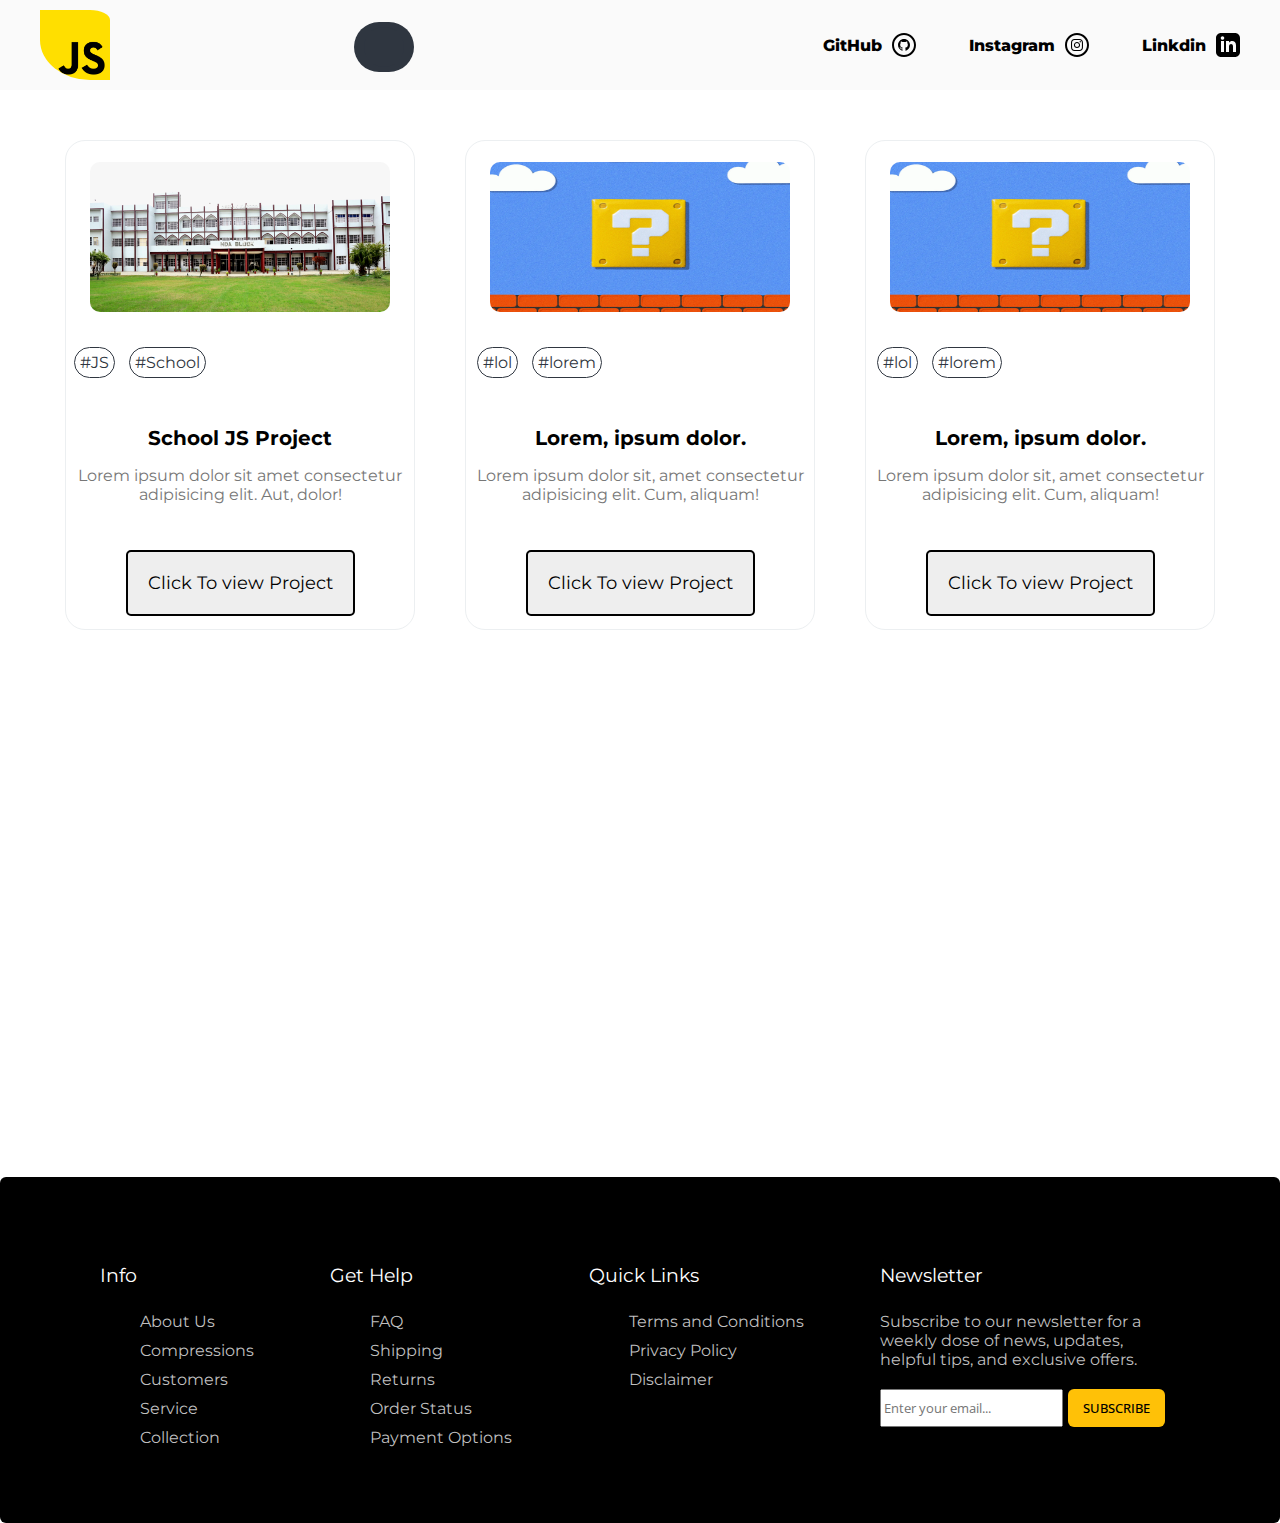
<file: index.html>
<!DOCTYPE html>
<html lang="en">
  <head>
    <meta charset="UTF-8" />
    <meta name="viewport" content="width=device-width, initial-scale=1.0" />
    <link rel="stylesheet" href="./css/style.css" />
    <link rel="icon" type="image/x-icon" href="/images/js.png" />
    <link
      rel="stylesheet"
      href="https://cdnjs.cloudflare.com/ajax/libs/font-awesome/5.14.0/css/all.min.css"
      integrity="sha512-1PKOgIY59xJ8Co8+NE6FZ+LOAZKjy+KY8iq0G4B3CyeY6wYHN3yt9PW0XpSriVlkMXe40PTKnXrLnZ9+fkDaog=="
      crossorigin="anonymous"
    />
    <title>JS Projects Index</title>
  </head>
  <body>
    <header>
      <div class="container">
        <img src="./images/js.png" alt="js header logo" />
        <div class="search-box">
          <input
            class="search-text"
            type="text"
            placeholder="Search Anything"
          />
          <a href="#" class="search-btn">
            <i class="fas fa-search"></i>
          </a>
        </div>
        <nav>
          <ul>
            <li>
              <a href="https://github.com/AmirHosseinKeshavarzDEV">GitHub</a>
              <svg
                xmlns="http://www.w3.org/2000/svg"
                width="24"
                height="24"
                viewBox="0 0 24 24"
              >
                <path
                  d="M12 2c5.514 0 10 4.486 10 10s-4.486 10-10 10-10-4.486-10-10 4.486-10 10-10zm0-2c-6.627 0-12 5.373-12 12s5.373 12 12 12 12-5.373 12-12-5.373-12-12-12zm0 6c-3.313 0-6 2.686-6 6 0 2.651 1.719 4.9 4.104 5.693.3.056.396-.13.396-.289v-1.117c-1.669.363-2.017-.707-2.017-.707-.272-.693-.666-.878-.666-.878-.544-.373.041-.365.041-.365.603.042.92.619.92.619.535.917 1.403.652 1.746.499.054-.388.209-.652.381-.802-1.333-.152-2.733-.667-2.733-2.965 0-.655.234-1.19.618-1.61-.062-.153-.268-.764.058-1.59 0 0 .504-.161 1.65.615.479-.133.992-.199 1.502-.202.51.002 1.023.069 1.503.202 1.146-.776 1.648-.615 1.648-.615.327.826.121 1.437.06 1.588.385.42.617.955.617 1.61 0 2.305-1.404 2.812-2.74 2.96.216.186.412.551.412 1.111v1.646c0 .16.096.347.4.288 2.383-.793 4.1-3.041 4.1-5.691 0-3.314-2.687-6-6-6z"
                />
              </svg>
            </li>
            <li>
              <a href="https://www.instagram.com/amir._.hk18/">Instagram</a>
              <svg
                xmlns="http://www.w3.org/2000/svg"
                width="24"
                height="24"
                viewBox="0 0 24 24"
              >
                <path
                  d="M12 2c5.514 0 10 4.486 10 10s-4.486 10-10 10-10-4.486-10-10 4.486-10 10-10zm0-2c-6.627 0-12 5.373-12 12s5.373 12 12 12 12-5.373 12-12-5.373-12-12-12zm0 7.082c1.602 0 1.792.006 2.425.035 1.627.074 2.385.845 2.46 2.459.028.633.034.822.034 2.424s-.006 1.792-.034 2.424c-.075 1.613-.832 2.386-2.46 2.46-.633.028-.822.035-2.425.035-1.602 0-1.792-.006-2.424-.035-1.63-.075-2.385-.849-2.46-2.46-.028-.632-.035-.822-.035-2.424s.007-1.792.035-2.424c.074-1.615.832-2.386 2.46-2.46.632-.029.822-.034 2.424-.034zm0-1.082c-1.63 0-1.833.007-2.474.037-2.18.1-3.39 1.309-3.49 3.489-.029.641-.036.845-.036 2.474 0 1.63.007 1.834.036 2.474.1 2.179 1.31 3.39 3.49 3.49.641.029.844.036 2.474.036 1.63 0 1.834-.007 2.475-.036 2.176-.1 3.391-1.309 3.489-3.49.029-.64.036-.844.036-2.474 0-1.629-.007-1.833-.036-2.474-.098-2.177-1.309-3.39-3.489-3.489-.641-.03-.845-.037-2.475-.037zm0 2.919c-1.701 0-3.081 1.379-3.081 3.081s1.38 3.081 3.081 3.081 3.081-1.379 3.081-3.081c0-1.701-1.38-3.081-3.081-3.081zm0 5.081c-1.105 0-2-.895-2-2 0-1.104.895-2 2-2 1.104 0 2.001.895 2.001 2s-.897 2-2.001 2zm3.202-5.922c-.397 0-.72.322-.72.72 0 .397.322.72.72.72.398 0 .721-.322.721-.72 0-.398-.322-.72-.721-.72z"
                />
              </svg>
            </li>
            <li>
              <a
                href="https://www.linkedin.com/in/amir-hossein-keshavarz-b2829524b?original_referer=https%3A%2F%2Fgithub.com%2F"
                >Linkdin</a
              >
              <svg
                xmlns="http://www.w3.org/2000/svg"
                width="24"
                height="24"
                viewBox="0 0 24 24"
              >
                <path
                  d="M19 0h-14c-2.761 0-5 2.239-5 5v14c0 2.761 2.239 5 5 5h14c2.762 0 5-2.239 5-5v-14c0-2.761-2.238-5-5-5zm-11 19h-3v-11h3v11zm-1.5-12.268c-.966 0-1.75-.79-1.75-1.764s.784-1.764 1.75-1.764 1.75.79 1.75 1.764-.783 1.764-1.75 1.764zm13.5 12.268h-3v-5.604c0-3.368-4-3.113-4 0v5.604h-3v-11h3v1.765c1.396-2.586 7-2.777 7 2.476v6.759z"
                />
              </svg>
            </li>
          </ul>
        </nav>
      </div>
    </header>
    <main>
      <div class="container">
        <div id="projects-card">
          <div class="cards">
            <img src="./images/school-image.jpg" alt="school iamge" />
            <div class="tag-card__links">
              <a href="#"><span>#JS</span></a>
              <a href="#"><span>#School</span></a>
            </div>
            <div id="card-title-content">
              <h1>School JS Project</h1>
              <p>
                Lorem ipsum dolor sit amet consectetur adipisicing elit. Aut,
                dolor!
              </p>
            </div>
            <a class="button" href="./school-project/index.html"
              ><span>Click To view Project</span></a
            >
          </div>
          <div class="cards">
            <img src="./images/Punctuation.webp" alt="none icon" />
            <div class="tag-card__links">
              <a href="#"><span>#lol</span></a>
              <a href="#"><span>#lorem</span></a>
            </div>
            <div id="card-title-content">
              <h1>Lorem, ipsum dolor.</h1>
              <p>
                Lorem ipsum dolor sit, amet consectetur adipisicing elit. Cum,
                aliquam!
              </p>
            </div>
            <a class="button" href="./simple-calculator/index.html"
              ><span>Click To view Project</span></a
            >
          </div>
          <div class="cards">
            <img src="./images/Punctuation.webp" alt="none icon" />
            <div class="tag-card__links">
              <a href="#"><span>#lol</span></a>
              <a href="#"><span>#lorem</span></a>
            </div>
            <div id="card-title-content">
              <h1>Lorem, ipsum dolor.</h1>
              <p>
                Lorem ipsum dolor sit, amet consectetur adipisicing elit. Cum,
                aliquam!
              </p>
            </div>
            <a class="button" href="./searcher/index.html"
              ><span>Click To view Project</span></a
            >
          </div>
        </div>
      </div>
    </main>
    <section class="footer">
      <div class="container">
        <div class="footer-row">
          <div class="footer-col">
            <h4>Info</h4>
            <ul class="links">
              <li><a href="#">About Us</a></li>
              <li><a href="#">Compressions</a></li>
              <li><a href="#">Customers</a></li>
              <li><a href="#">Service</a></li>
              <li><a href="#">Collection</a></li>
            </ul>
          </div>

          <div class="footer-col">
            <h4>Get Help</h4>
            <ul class="links">
              <li><a href="#">FAQ</a></li>
              <li><a href="#">Shipping</a></li>
              <li><a href="#">Returns</a></li>
              <li><a href="#">Order Status</a></li>
              <li><a href="#">Payment Options</a></li>
            </ul>
          </div>

          <div class="footer-col">
            <h4>Quick Links</h4>
            <ul class="links">
              <li><a href="#">Terms and Conditions</a></li>
              <li><a href="#">Privacy Policy</a></li>
              <li><a href="#">Disclaimer</a></li>
            </ul>
          </div>

          <div class="footer-col">
            <h4>Newsletter</h4>
            <p>
              Subscribe to our newsletter for a weekly dose of news, updates,
              helpful tips, and exclusive offers.
            </p>
            <form action="#">
              <input type="text" placeholder="Enter your email..." required />
              <button type="submit">SUBSCRIBE</button>
            </form>
            <div class="icons">
              <i class="fa-brands fa-facebook-f"></i>
              <i class="fa-brands fa-twitter"></i>
              <i class="fa-brands fa-instagram"></i>
              <i class="fa-brands fa-youtube"></i>
            </div>
          </div>
        </div>
      </div>
    </section>
  </body>
</html>
</file>
<file: css/style.css>
/* font import */
@import "https://fonts.googleapis.com/css2?family=Montserrat:wght@500&display=swap";
@import url("https://fonts.googleapis.com/css2?family=Open+Sans:wght@300;400;500;600;700&display=swap");
/* general styles */
* {
  font-family: "Montserrat", sans-serif;
  box-sizing: border-box;
}
*::selection {
  background-color: #ffd000;
  color: #000;
}
body {
  margin: 0;
  padding: 0;
}
.container {
  max-width: 1200px;
  margin: 0 auto;
}
a {
  text-decoration: none;
}

/* header style */
header {
  background-color: #fafafa;
  > .container {
    margin: 0 auto;
    display: flex;
    flex-direction: row;
    justify-content: space-between;
    align-items: center;
    > img {
      width: 70px;
      padding: 10px 0;
      border-bottom-left-radius: 50px;
      border-top-right-radius: 20px;
      transition: all 0.3s;
      &:hover {
        box-shadow: rgba(0, 0, 0, 0.15) 6.4px 3.4px 3.2px;
      }
    }
    .search-box {
      position: absolute;
      top: 1%;
      left: 30%;
      display: flex;
      margin-top: 38px;
      transform: translate(-50%, -50%);
      background: #2f3640;
      height: 50px;
      border-radius: 40px;
      padding: 10px;
    }

    .search-box:hover > .search-text {
      width: 240px;
      padding: 0 6px;
    }

    .search-box:hover > .search-btn {
      background: white;
      color: black;
    }

    .search-btn {
      margin-top: -5px;
      color: #ffd000;
      float: right;
      width: 40px;
      height: 40px;
      border-radius: 50%;
      background: #2f3640;
      display: flex;
      justify-content: center;
      align-items: center;
      transition: 0.4s;
      cursor: pointer;
      text-decoration: none;
    }

    .search-text {
      border: none;
      background: none;
      outline: none;
      float: left;
      padding: 0;
      color: white;
      font-size: 16px;
      font-weight: normal;
      transition: 0.4s;
      line-height: 40px;
      width: 0px;
    }

    > nav {
      > ul {
        list-style-type: none;
        display: flex;
        justify-content: space-between;
        padding: 0;
        gap: 40px;
        > li {
          display: flex;
          justify-content: center;
          align-items: center;
          padding-left: 3px;
          transition: all 0.3s ease-in 0.48ms;
          &::before {
            content: "";
            width: 0;
            height: 3px;
            transform: translateX(-50%);
            background-color: #ffc107;
            visibility: hidden;
            transition: all 0.3s ease-in-out 0s;
            margin-top: 5px;
          }
          &:hover::before {
            visibility: visible;
            width: 100%;
          }
          > a {
            margin: 0 10px;
            text-decoration: none;
            color: #000;
            font-weight: 800;
          }
        }
      }
    }
  }
}

/* main styles */
main {
  margin-top: 50px;
  .container {
    display: flex;
    justify-content: space-around;
    align-items: center;
    #projects-card {
      display: flex;
      justify-content: space-between;
      gap: 50px;
      > .cards {
        width: 350px;
        height: 490px;
        border: 1px solid #eceff1;
        border-radius: 20px;
        display: flex;
        flex-direction: column;
        align-items: center;
        gap: 30px;
        transition: all 0.3s ease-in-out 48ms;
        &:hover {
          box-shadow: 23px 23px 67px #bebebe, -23px -23px 67px #ffffff;
        }
        > img {
          width: 300px;
          height: 150px;
          border-radius: 10px;
          margin-top: 21px;
        }
        .tag-card__links {
          /* margin-top: 10px; */
          margin-left: -201px;
          a {
            span {
              display: inline-block;
              margin: 5px;
              color: #2f3640;
              border: 1px solid #2f3640;
              border-radius: 20px;
              padding: 5px;
              transition: all 0.3s ease-in-out 48ms;
              &:hover {
                box-shadow: rgba(0, 0, 0, 0.15) 0px 5px 15px 0px;
                transform: scale(1.3);
              }
            }
          }
        }
        h1 {
          font-size: 20px;
          text-align: center;
        }
        p {
          text-align: center;
          color: #777777;
        }
        .button {
          position: relative;
          cursor: pointer;
          background: #eee;
          padding: 20px;
          margin: 0 20px;
          font-size: 18px;
          display: inline-block;
          color: #eee;
          text-decoration: none;
          overflow: hidden;
          border: 2px solid #000;
          border-radius: 5px;
          > span {
            position: relative;
            color: #000;
          }
          &::before {
            content: "";
            position: absolute;
            top: 0;
            left: 0;
            width: 100%;
            height: 100%;
            background: #ffc107;
            transition: transform 0.3s;
            transform: scaleX(0);
            transform-origin: right;
          }
          &:hover::before {
            transform: scaleX(1);
            transform-origin: left;
          }
        }
      }
    }
  }
}

/* footer style  */

.footer {
  position: absolute;
  top: 150%;
  left: 50%;
  right: 50%;
  transform: translate(-50%, -50%);
  width: 100%;
  background: #000000;
  border-radius: 6px;
  .container {
    > .footer-row {
      display: flex;
      flex-wrap: wrap;
      justify-content: space-between;
      gap: 3.5rem;
      padding: 60px;
      .footer-col {
        > h4 {
          color: #fff;
          font-size: 1.2rem;
          font-weight: 400;
        }
        > .links {
          margin-top: 20px;
          > li {
            list-style: none;
            margin-bottom: 10px;
            > a {
              text-decoration: none;
              color: #bfbfbf;
              &:hover {
                color: #fff;
              }
            }
          }
        }
        > p {
          margin: 20px 0;
          color: #bfbfbf;
          max-width: 300px;
        }
        > form {
          display: flex;
          gap: 5px;
          * {
            font-family: "Open Sans", sans-serif;
          }
          > button {
            background: #ffc107;
            color: #000;
            outline: none;
            border: none;
            padding: 10px 15px;
            border-radius: 6px;
            cursor: pointer;
            font-weight: 500;
            transition: 0.2s ease;
            &:hover {
              background: #cecccc;
            }
          }
        }
        > input {
          height: 40px;
          border-radius: 6px;
          background: none;
          width: 100%;
          outline: none;
          border: 1px solid #7489c6;
          caret-color: #fff;
          color: #fff;
          padding-left: 10px;
          &::placeholder {
            color: #ccc;
          }
          .icons {
            display: flex;
            margin-top: 30px;
            gap: 30px;
            cursor: pointer;
            > i {
              color: #afb6c7;
              &:hover {
                color: #fff;
              }
            }
          }
        }
      }
    }
  }
}
</file>
